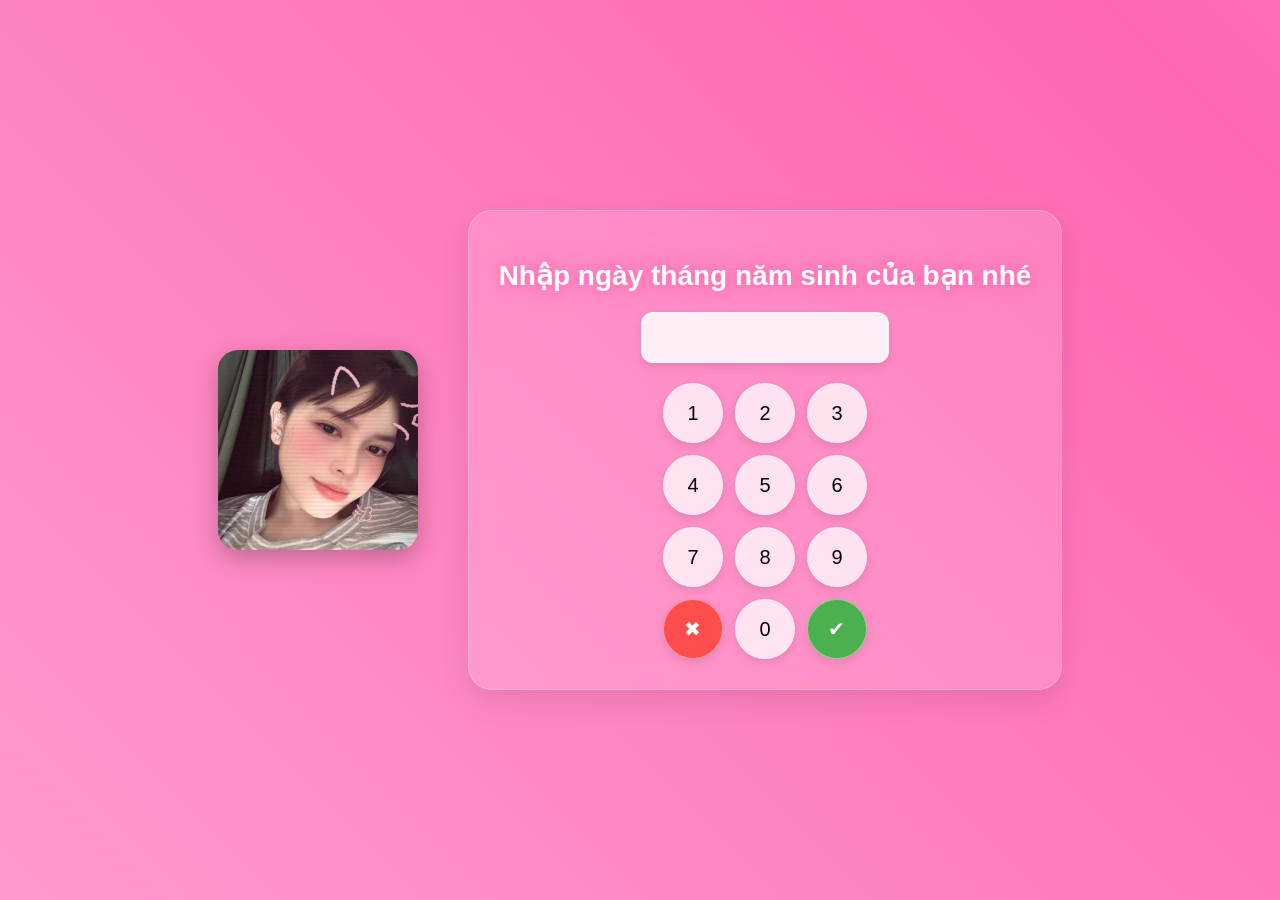
<file: index.html>
<!DOCTYPE html>
<html lang="vi">
<head>
  <meta charset="UTF-8" />
  <meta name="viewport" content="width=device-width, initial-scale=1.0" />
  <title>NHẬP NGÀY SINH </title>
  <link rel="stylesheet" href="styles.css" />
  <script src="script.js" defer></script>
</head>
<body>
  <div class="lock-screen">
    <form class="password-form" id="passwordForm">
      <img src="images/avatar.jpg" alt="Ảnh đại diện" class="password-form__avatar" />

      <div class="password-form__main">
        <h1 class="password-form__title">Nhập ngày tháng năm sinh của bạn nhé</h1>

        <div class="password-form__input-wrapper">
          <label for="passwordInput" class="sr-only">VD : 240797</label>
          <input type="number" id="passwordInput" class="password-form__input" readonly />
        </div>

        <div class="keypad" id="keypad">
          <button type="button" class="keypad__button" data-value="1">1</button>
          <button type="button" class="keypad__button" data-value="2">2</button>
          <button type="button" class="keypad__button" data-value="3">3</button>
          <button type="button" class="keypad__button" data-value="4">4</button>
          <button type="button" class="keypad__button" data-value="5">5</button>
          <button type="button" class="keypad__button" data-value="6">6</button>
          <button type="button" class="keypad__button" data-value="7">7</button>
          <button type="button" class="keypad__button" data-value="8">8</button>
          <button type="button" class="keypad__button" data-value="9">9</button>
          <button type="button" class="keypad__button keypad__button--clear" data-action="clear">✖</button>
          <button type="button" class="keypad__button" data-value="0">0</button>
          <button type="submit" class="keypad__button keypad__button--submit" data-action="submit">✔</button>
        </div>
      </div>
    </form>
  </div>
</body>
</html>
</file>
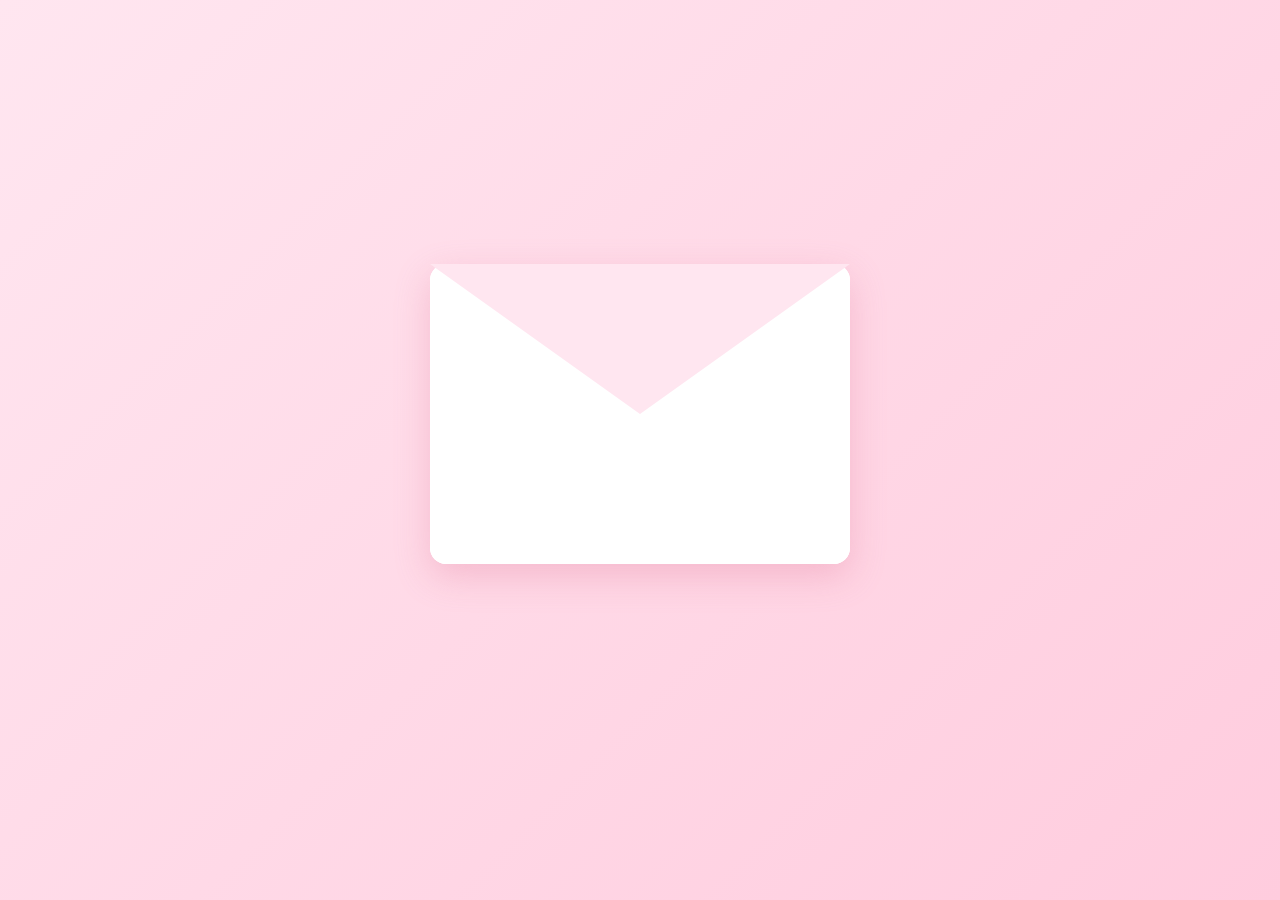
<file: sinhnhat.html>
<!DOCTYPE html>
<html lang="vi">
<head>
  <meta charset="UTF-8">
  <meta name="viewport" content="width=device-width, initial-scale=1.0">
  <title>Happy Birth Yến Linh - 11/06/2026 </title>
  <link href="https://fonts.googleapis.com/css2?family=Comfortaa:wght@500;700&family=Dancing+Script:wght@700&display=swap" rel="stylesheet">
  <link rel="stylesheet" href="sn.css">
</head>
<body>
  <div class="hearts" id="hearts"></div>
  <div class="envelope closed" id="envelope">
    <div class="envelope-flap"></div>
    <div class="letter" id="letter">
      <h1>Happy Birth Yến Linh - 11/06/2026 </h1>
      <p>Chúc mừng sinh nhật em tuiiii</p>
      <p>Chúc cho em tui ngày sinh nhật thật nhiều niềm vui và may mắn</p>
      <p>Tuổi mới chúc em trưởng thành hơn, mạnh mẻ hơn từng ngày </p>
      <p>Mọi sự điều như ý em.</p>
      <p>Chúc cho công việc em suôn sẻ, cố gắng thành công nhé !</p>
      <p>Hãy nhớ dù có như thế nào cũng phải là chính mình, đừng vì bất kì điều gì làm thay dổi con người em.</p>
      <p class="signature" id="signature">Mừng sinh nhật em tui,<br>Bảo Bối</p>
    </div>
  </div>
  <button class="next-button" id="nextButton">Đi tiếp 👉</button>

  <script src="sn.js"></script>
</body>
</html>
</file>
<file: styles.css>
:root {
  --pink-glow-1: rgba(255, 102, 178, 0.8);
  --pink-glow-2: rgba(255, 102, 178, 0.5);
  --pink-strong: #ff66b2;
  --bg-glass: rgba(255, 255, 255, 0.15);
  --border-glass: rgba(255, 255, 255, 0.25);
}

body {
  margin: 0;
  font-family: Arial, sans-serif;
  background: linear-gradient(45deg, #ff99cc, #ff66b2, #ffb3d9, #ffe6f0);
  background-size: 400%;
  display: flex;
  justify-content: center;
  align-items: center;
  min-height: 100vh;
  overflow: hidden;
  animation: gradientBG 12s ease infinite;
}

.lock-screen {
  width: 100%;
  height: 100%;
  display: flex;
  justify-content: center;
  align-items: center;
  padding: 20px;
  box-sizing: border-box;
}

.password-form {
  display: flex;
  flex-direction: row;
  align-items: center;
  justify-content: center;
  gap: 50px;
  text-align: center;
}

.password-form__main {
  display: flex;
  flex-direction: column;
  align-items: center;
  background: var(--bg-glass);
  backdrop-filter: blur(10px);
  -webkit-backdrop-filter: blur(10px);
  border: 1px solid var(--border-glass);
  padding: 30px;
  border-radius: 24px;
  box-shadow: 0 10px 30px rgba(0, 0, 0, 0.1);
}

.password-form__title {
  color: #fff;
  font-size: 28px;
  font-weight: bold;
  margin-bottom: 20px;
  text-shadow: 0 0 10px var(--pink-glow-1), 0 0 20px var(--pink-glow-2);
  animation: glowText 2s ease-in-out infinite;
}

.password-form__avatar {
  width: 200px;
  height: 200px;
  border-radius: 20px;
  box-shadow: 0 8px 25px rgba(0, 0, 0, 0.25);
  transition: transform 0.3s ease, box-shadow 0.3s ease;
  object-fit: cover;
  animation: bounceAvatar 3s ease-in-out infinite;
}

.password-form__avatar:hover {
  transform: scale(1.08) rotate(3deg);
  box-shadow: 0 0 30px rgba(255, 102, 178, 0.7);
}

.password-form__input {
  width: 220px;
  padding: 12px;
  font-size: 20px;
  letter-spacing: 0.2em;
  margin-bottom: 20px;
  border: 2px solid rgba(255, 255, 255, 0.6);
  border-radius: 12px;
  text-align: center;
  background-color: rgba(255, 255, 255, 0.85);
  transition: all 0.3s ease;
  box-shadow: 0 4px 10px rgba(0, 0, 0, 0.1);
}

.password-form__input:focus {
  outline: none;
  border-color: var(--pink-strong);
  box-shadow: 0 0 15px var(--pink-strong);
}

.password-form__input.incorrect {
  border-color: #f44336;
  background-color: #ffebee;
  animation: shake 0.5s ease;
}

.password-form__input.correct {
  border-color: #4CAF50;
  background-color: #e8f5e9;
  animation: pulseInput 1.5s ease-in-out infinite;
}

.keypad {
  display: grid;
  grid-template-columns: repeat(3, 1fr);
  gap: 12px;
}

.keypad__button {
  width: 60px;
  height: 60px;
  font-size: 20px;
  border: 1px solid rgba(255, 255, 255, 0.4);
  background-color: rgba(255, 255, 255, 0.75);
  border-radius: 50%; /* Chuyển thành nút tròn sang trọng giống iOS */
  cursor: pointer;
  box-shadow: 0 4px 10px rgba(0, 0, 0, 0.1);
  transition: all 0.2s ease;
}

.keypad__button:hover {
  background-color: var(--pink-strong);
  color: white;
  transform: translateY(-2px);
  box-shadow: 0 6px 15px rgba(255, 102, 178, 0.5);
}

.keypad__button:active {
  transform: translateY(0);
}

.keypad__button--clear {
  background-color: #ff4d4d;
  color: white;
}

.keypad__button--clear:hover {
  background-color: #ff1a1a;
  box-shadow: 0 6px 15px rgba(255, 26, 26, 0.4);
}

.keypad__button--submit {
  background-color: #4CAF50;
  color: white;
  animation: glowSubmit 2s ease-in-out infinite;
}

.keypad__button--submit:hover {
  background-color: #45a049;
  transform: scale(1.1);
  box-shadow: 0 0 20px rgba(76, 175, 80, 0.7);
}

@keyframes gradientBG {
  0% { background-position: 0% 50%; }
  50% { background-position: 100% 50%; }
  100% { background-position: 0% 50%; }
}

@keyframes glowText {
  0%, 100% { text-shadow: 0 0 10px var(--pink-glow-1), 0 0 20px var(--pink-glow-2); }
  50% { text-shadow: 0 0 20px rgba(255, 102, 178, 1), 0 0 30px rgba(255, 102, 178, 0.7); }
}

@keyframes bounceAvatar {
  0%, 100% { transform: translateY(0); }
  50% { transform: translateY(-8px); }
}

@keyframes pulseInput {
  0%, 100% { box-shadow: 0 0 15px rgba(76, 175, 80, 0.6); }
  50% { box-shadow: 0 0 25px rgba(76, 175, 80, 1); }
}

@keyframes shake {
  0%, 100% { transform: translateX(0); }
  10%, 30%, 50%, 70%, 90% { transform: translateX(-5px); }
  20%, 40%, 60%, 80% { transform: translateX(5px); }
}

@keyframes glowSubmit {
  0%, 100% { box-shadow: 0 0 10px rgba(76, 175, 80, 0.5); }
  50% { box-shadow: 0 0 20px rgba(76, 175, 80, 0.8); }
}

.heart-particle {
  position: absolute;
  top: -20px;
  width: 20px;
  height: 20px;
  clip-path: path('M10 3.22l-.61-.6C7.4 1.13 4.26 1.77 3 3.84 1.27 6.46 2.07 10.29 5.5 13.56l4.5 4.5 4.5-4.5c3.43-3.27 4.23-7.1 2.5-9.72-1.26-2.07-4.4-2.71-6.39-1.22l-.61.6z');
  animation-name: floatHeart;
  animation-timing-function: linear;
  animation-iteration-count: infinite;
  opacity: 0.8;
  z-index: -1;
}

@keyframes floatHeart {
  from { transform: translateY(0) rotate(0deg); opacity: 0.8; }
  to { transform: translateY(105vh) rotate(360deg); opacity: 0; }
}

@media (max-width: 768px) {
  .password-form {
    flex-direction: column;
    gap: 25px;
  }
  .password-form__avatar {
    width: 140px;
    height: 140px;
  }
  .password-form__main {
    padding: 20px;
  }
}

.sr-only {
  position: absolute;
  width: 1px;
  height: 1px;
  padding: 0;
  margin: -1px;
  overflow: hidden;
  clip: rect(0, 0, 0, 0);
  white-space: nowrap;
  border: 0;
}
</file>
<file: sn.css>
body {
  font-family: 'Comfortaa', sans-serif;
  background: linear-gradient(135deg, #ffe6f0, #ffccde);
  margin: 0;
  padding: 20px;
  position: relative;
  overflow: hidden;
  display: flex;
  justify-content: center;
  align-items: center;
  min-height: 100vh;
  flex-direction: column;
  box-sizing: border-box;
}

.hearts {
  position: absolute;
  top: 0;
  left: 0;
  width: 100%;
  height: 100%;
  pointer-events: none;
}

.heart {
  position: absolute;
  color: #ff99b3;
  font-size: 16px;
  opacity: 0.7;
  animation: float 8s infinite ease-in-out;
}

@keyframes float {
  0% { transform: translateY(105vh); opacity: 0.7; }
  100% { transform: translateY(-5vh); opacity: 0; }
}

.envelope {
  position: relative;
  width: 90vw;
  max-width: 420px;
  height: 300px;
  background: #fff;
  border-radius: 16px;
  box-shadow: 0 12px 35px rgba(221, 114, 145, 0.3);
  cursor: pointer;
}

.envelope-flap {
  position: absolute;
  top: 0;
  left: 0;
  width: 100%;
  height: 100%;
  background: #fff;
  border-radius: 16px;
  transform-origin: top;
  transition: transform 1s ease;
  z-index: 2;
}

.envelope-flap::before {
  content: '';
  position: absolute;
  top: 0;
  left: 0;
  width: 100%;
  height: 50%;
  background: #ffe6f0;
  clip-path: polygon(0 0, 50% 100%, 100% 0);
}

.envelope.closed .envelope-flap {
  transform: rotateX(0deg);
}

.envelope:not(.closed) .envelope-flap {
  transform: rotateX(-180deg);
  z-index: 0;
}

.letter {
  position: absolute;
  top: 15px;
  left: 15px;
  right: 15px;
  bottom: 15px;
  /* Màu nền giấy thư trắng kem mềm mại phối với màu nền hồng */
  background: #fffdf9; 
  padding: 25px 20px;
  border-radius: 12px;
  overflow-y: auto;
  opacity: 0;
  transition: opacity 0.5s ease 0.4s;
  box-shadow: inset 0 0 15px rgba(217, 83, 79, 0.05), 0 4px 10px rgba(0, 0, 0, 0.05);
  border: 1px dashed rgba(217, 83, 79, 0.2);
}

.envelope:not(.closed) .letter {
  opacity: 1;
}

h1 {
  color: #c93b3b;
  text-align: center;
  font-family: 'Comfortaa', sans-serif;
  font-weight: 700;
  font-size: 22px;
  margin-top: 0;
  margin-bottom: 20px;
  text-shadow: 1px 1px 0px rgba(255, 255, 255, 0.8);
}

p {
  line-height: 1.8;
  font-size: 14px;
  color: #5c2d2d; /* Màu nâu đỏ ấm áp, nhìn rất thơ mộng và không bị chói */
  margin: 10px 0;
  font-family: 'Comfortaa', sans-serif;
  font-weight: 500;
}

p .word {
  display: inline-block;
  opacity: 0;
  transform: translateX(10px);
  animation: wordTyping 0.3s ease-out forwards;
  margin-right: 4px;
}

.signature {
  text-align: right;
  font-size: 20px;
  margin-top: 20px;
  font-family: 'Dancing Script', cursive;
  color: #c93b3b;
  opacity: 0;
  transition: opacity 1s ease;
  line-height: 1.4;
}

.signature.show {
  opacity: 1;
}

.next-button {
  margin-top: 30px;
  padding: 12px 35px;
  background-color: #c93b3b;
  color: white;
  border: none;
  border-radius: 25px;
  font-family: 'Comfortaa', sans-serif;
  font-size: 15px;
  font-weight: bold;
  cursor: pointer;
  opacity: 0;
  transform: scale(0.9);
  transition: all 0.5s ease;
  box-shadow: 0 6px 20px rgba(201, 59, 59, 0.4);
}

.next-button.show {
  opacity: 1;
  transform: scale(1);
}

.next-button:hover {
  transform: scale(1.05);
  background-color: #b22c2c;
  box-shadow: 0 8px 25px rgba(201, 59, 59, 0.6);
}

@keyframes wordTyping {
  to { opacity: 1; transform: translateX(0); }
}

/* Thanh cuộn nhỏ xinh tinh tế cho nội dung thư */
.letter::-webkit-scrollbar {
  width: 4px;
}
.letter::-webkit-scrollbar-thumb {
  background: rgba(201, 59, 59, 0.2);
  border-radius: 10px;
}

@media (max-width: 600px) {
  .envelope { width: 85vw; height: 280px; }
  h1 { font-size: 18px; }
  p { font-size: 13px; line-height: 1.7; }
}
</file>
